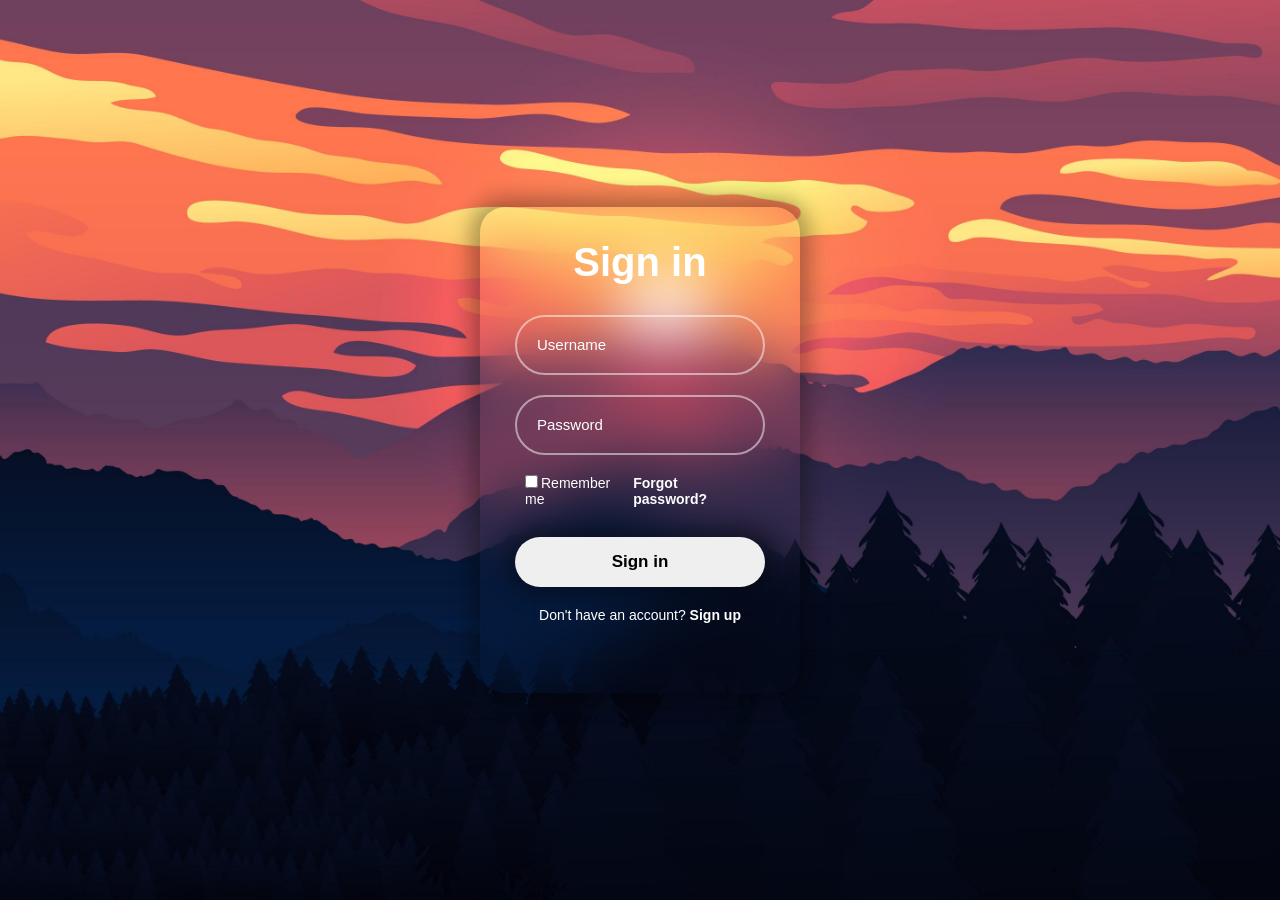
<file: OSX/Landing Page/Sign in/Sign-in.html>
<!DOCTYPE html>
<html>
  <head>
    <meta charset="utf-8" />
    <meta name="viewport" content="width=device-width, initial-scale=1" />
    <link rel="stylesheet" type="text/css" href="Sign-in.css" />
    <title>SIGN IN</title>
  </head>
  <body>
    <div class="wrapper">
      <form>
        <h1>Sign in</h1>
        <div class="input-box">
          <input type="text" placeholder="Username" required />
        </div>
        <div class="input-box">
          <input type="password" placeholder="Password" required />
        </div>

        <div class="remember-forgot">
          <label><input type="checkbox" />Remember me</label>
          <a href="#">Forgot password?</a>
        </div>

        <a href="..\Home\Home.html"
          ><input type="button" value="Sign in" class="btn"
        /></a>

        <div class="register-link">
          <p>
            Don't have an account?
            <a href="..\Sign up\Sign-up.html">Sign up</a>
          </p>
        </div>
      </form>
    </div>
  </body>
</html>
</file>
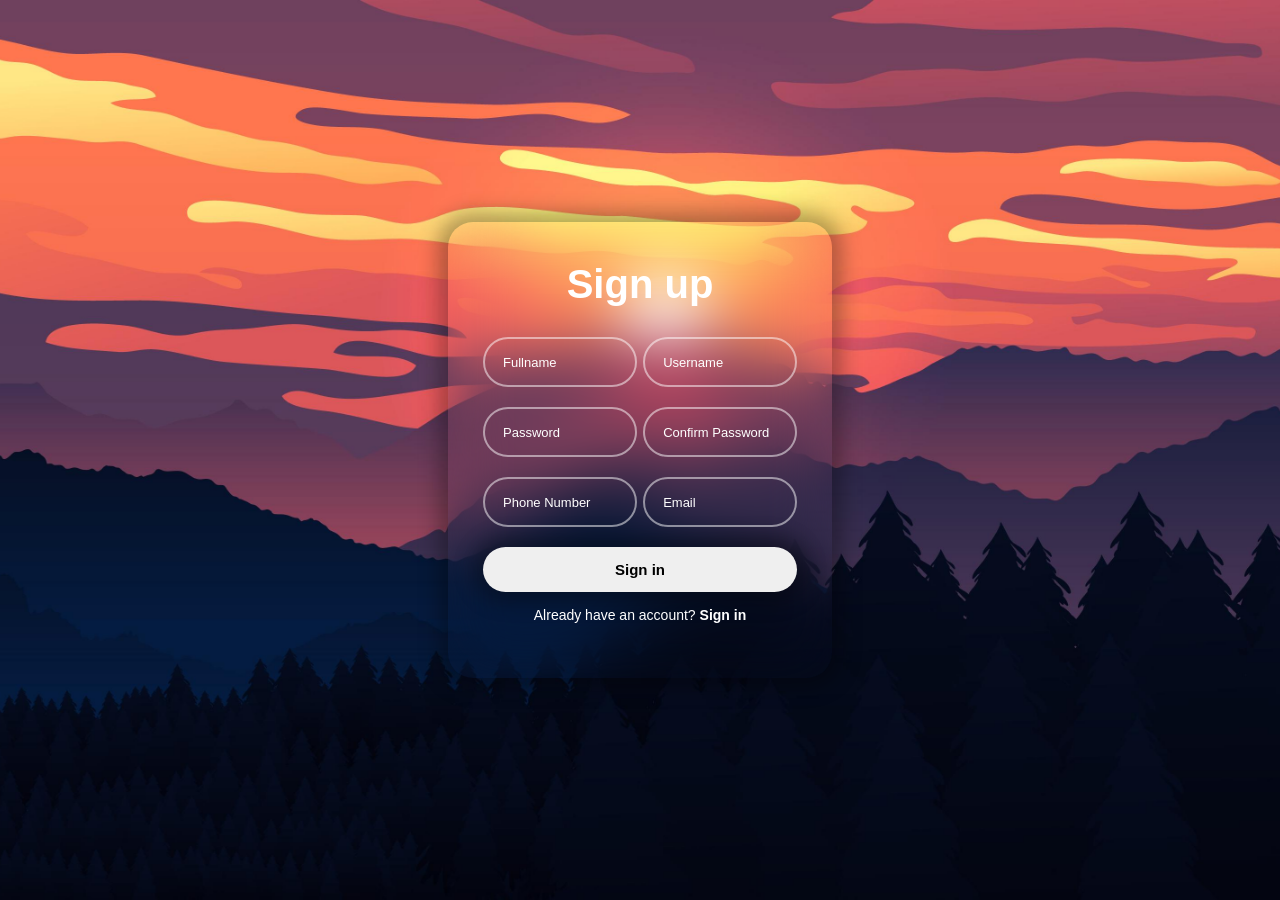
<file: OSX/Landing Page/Sign up/Sign-up.html>
<!DOCTYPE html>
<html>
<head>
	<meta charset="utf-8">
	<meta name="viewport" content="width=device-width, initial-scale=1">
	<link rel="stylesheet" type="text/css" href="Sign-up.css">
	<title>SIGN UP</title>
</head>
<body>

	<div class="wrapper">
		<form>
			<h1>Sign up</h1>

			<div class="input-box">
				<div class="input-field">
					<input type="text" placeholder="Fullname" requireed>
				</div>
				<div class="input-field">
					<input type="text" placeholder="Username" requireed>
				</div>
			</div>

			<div class="input-box">
				<div class="input-field">
					<input type="password" placeholder="Password" requireed>
				</div>
				<div class="input-field">
					<input type="password" placeholder="Confirm Password" requireed>
				</div>
			</div>

			<div class="input-box">
				<div class="input-field">
					<input type="number" inputmode="numeric" placeholder="Phone Number" requireed>
				</div>
				<div class="input-field">
					<input type="email" placeholder="Email" requireed>
				</div>
			</div>
			
			<a href="..\Sign in\Sign-in.html"><input type="button" value="Sign in" class="btn"></a>

			<div class="login-link">
				<p>Already have an account? <a href="..\Sign in\Sign-in.html">Sign in</a></p>
			</div>
		</form>
	</div>

</body>
</html>
</file>
<file: OSX/Landing Page/Sign in/Sign-in.css>
* {
  margin: 0;
  padding: 0;
  box-sizing: border-box;
}

body {
  display: flex;
  justify-content: center;
  align-items: center;
  min-height: 100vh;
  color: white;
  font-family: arial;
  background: url("Landscape-illustration5.jpg") no-repeat;
  background-position: center;
  background-size: cover;
}

.wrapper {
  width: 25%;
  background: transparent;
  border-radius: 25px;
  padding: 70px 35px;
  backdrop-filter: blur(30px);
  box-shadow: 0 0 20px 10px rgba(0, 0, 0, 0.3);
}

.wrapper h1 {
  font-size: 40px;
  text-align: center;
  margin-top: -15%;
  margin-bottom: 30px;
}

.wrapper .input-box {
  width: 100%;
  height: 60px;
  margin: 20px 0;
}

.input-box input {
  width: 100%;
  height: 100%;
  background: transparent;
  border: none;
  outline: none;
  border: 2px solid rgba(255, 255, 255, 0.5);
  border-radius: 40px;
  font-size: 15px;
  padding: 15px 20px;
  color: white;
}

.input-box input::placeholder {
  color: white;
}

.wrapper .remember-forgot {
  display: flex;
  justify-content: space-between;
  font-size: 14px;
  margin: 10px;
}

.remember-forgot label input {
  margin-right: 3px;
  accent-color: white;
}

.remember-forgot a {
  text-decoration: none;
  color: white;
  font-weight: bolder;
  font-size: 14px;
}

.remember-forgot a:hover {
  text-decoration: underline;
}

.wrapper .btn {
  width: 100%;
  height: 50px;
  border: none;
  outline: none;
  border-radius: 40px;
  box-shadow: 0 0 20px 10px rgba(0, 0, 0, 0.3);
  cursor: pointer;
  font-size: 17px;
  font-weight: bolder;
  justify-items: center;
  margin: 20px 0;
}

.register-link {
  font-size: 14px;
  display: flex;
  justify-content: center;
}

.register-link a {
  text-decoration: none;
  color: white;
  font-weight: bolder;
  font-size: 14px;
}

.register-link a:hover {
  text-decoration: underline;
}
</file>
<file: OSX/Landing Page/Sign up/Sign-up.css>
* {
  margin: 0;
  padding: 0;
  box-sizing: border-box;
}

body {
  display: flex;
  justify-content: center;
  align-items: center;
  min-height: 100vh;
  font-family: arial;
  background: url("Landscape-illustration5.jpg") no-repeat;
  background-position: center;
  background-size: cover;
  box-shadow: 0 0 10px rgba(0, 0, 0, 1);
}

.wrapper {
  width: 30%;
  border-radius: 25px;
  color: white;
  padding: 40px 35px 55px;
  backdrop-filter: blur(30px);
  box-shadow: 0 0 20px 10px rgba(0, 0, 0, 0.3);
}

.wrapper h1 {
  font-size: 40px;
  text-align: center;
  margin-bottom: 20px;
}

.wrapper .input-box {
  display: flex;
  justify-content: space-between;
  flex-wrap: wrap;
}

.input-box .input-field {
  width: 49%;
  height: 50px;
  position: relative;
  margin: 10px 0;
}

.input-box .input-field input {
  width: 100%;
  height: 100%;
  border: none;
  outline: none;
  border: 2px solid rgba(255, 255, 255, 0.5);
  border-radius: 40px;
  font-size: 13px;
  padding: 10px 18px;
  background: transparent;
  color: white;
}

.input-box input::placeholder {
  color: white;
}

.wrapper .btn {
  width: 100%;
  height: 45px;
  border: none;
  outline: none;
  border-radius: 40px;
  box-shadow: 0 0 20px 10px rgba(0, 0, 0, 0.3);
  cursor: pointer;
  font-size: 15px;
  font-weight: bolder;
  justify-items: center;
  margin-top: 10px;
}

.login-link {
  text-align: center;
  font-size: 14px;
  margin-top: 15px;
}

.login-link a {
  text-decoration: none;
  font-weight: 600;
  color: white;
}

.login-link a:hover {
  text-decoration: underline;
}
</file>
